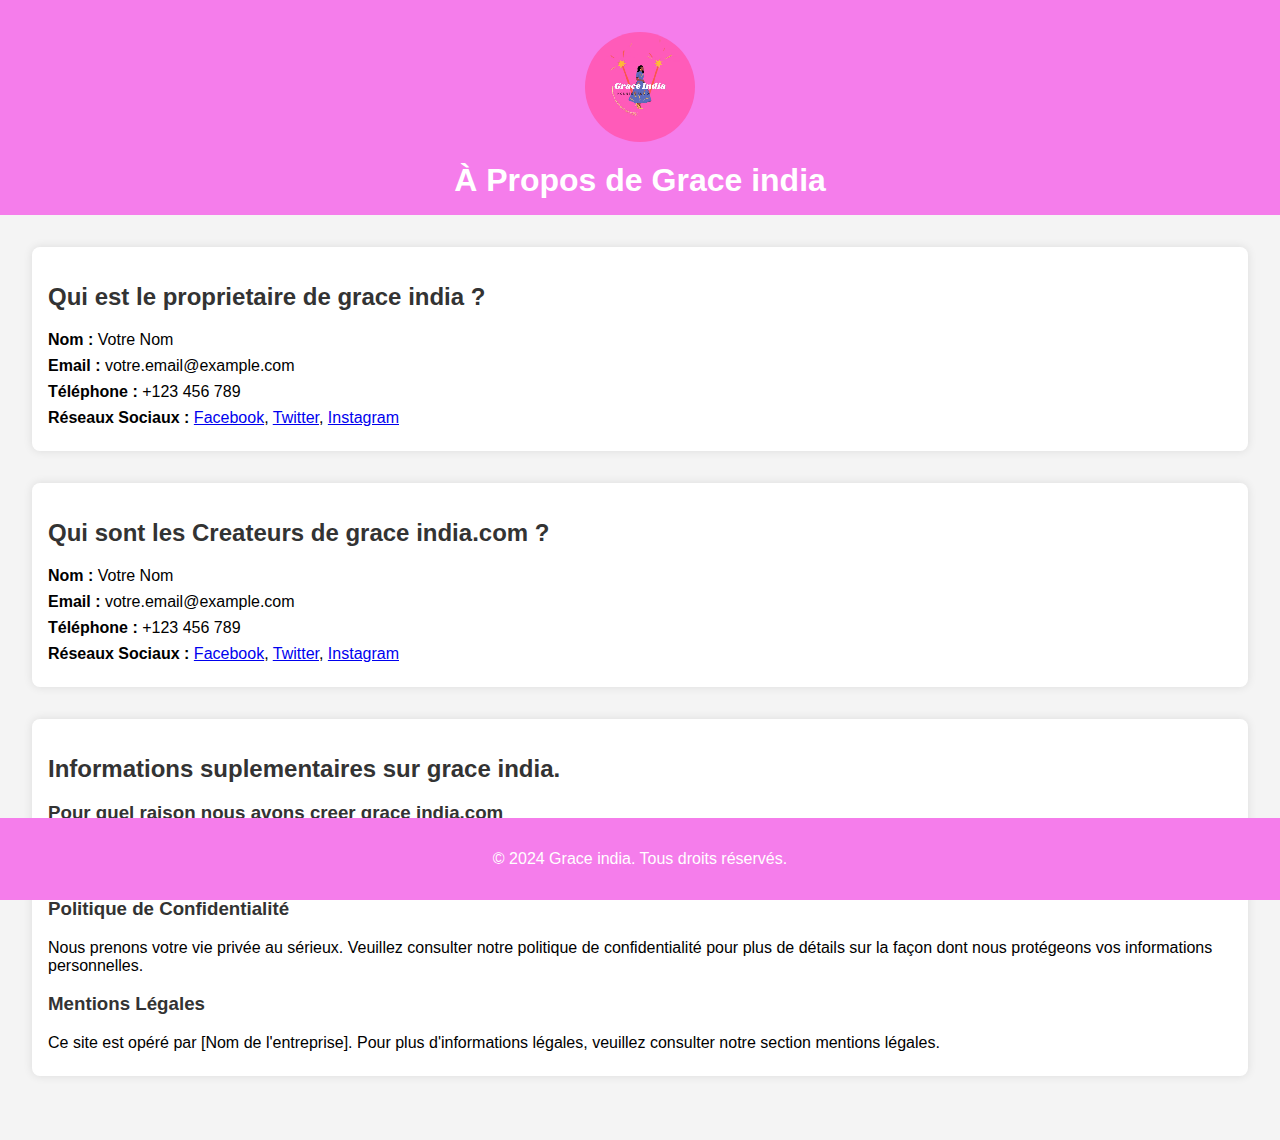
<file: freelance/pages/apropos.html>
<!DOCTYPE html>
<html lang="fr">
<head>
    <meta charset="UTF-8">
    <meta name="viewport" content="width=device-width, initial-scale=1.0">
    <link rel="icon" href="../img/screen.JPG"/>
    <title>À Propos</title>
    <link rel="stylesheet" href="../style/apropos.css">
</head>
<body>
    <header>
        <p>
            <video class="logo" autoplay loop muted> <source src="../img/video/vid.mp4" type="video/mp4" width="60px"> </video>
        </p>
        <h1>À Propos de Grace india</h1>
    </header>

    <main>
        <section class="personal-info">
            <h2>Qui est le proprietaire de grace india ?</h2>
            <p><strong>Nom :</strong> Votre Nom</p>
            <p><strong>Email :</strong> votre.email@example.com</p>
            <p><strong>Téléphone :</strong> +123 456 789</p>
            <p><strong>Réseaux Sociaux :</strong>
                <a href="https://facebook.com" target="_blank">Facebook</a>,
                <a href="https://twitter.com" target="_blank">Twitter</a>,
                <a href="https://instagram.com" target="_blank">Instagram</a>
            </p>
        </section>


        <section class="personal-info">
            <h2>Qui sont les Createurs de grace india.com ?</h2>
            <p><strong>Nom :</strong> Votre Nom</p>
            <p><strong>Email :</strong> votre.email@example.com</p>
            <p><strong>Téléphone :</strong> +123 456 789</p>
            <p><strong>Réseaux Sociaux :</strong>
                <a href="https://facebook.com" target="_blank">Facebook</a>,
                <a href="https://twitter.com" target="_blank">Twitter</a>,
                <a href="https://instagram.com" target="_blank">Instagram</a>
            </p>
        </section>

        <section class="site-info">
            <h2>Informations suplementaires sur grace india.</h2>
            <h3>Pour quel raison nous avons creer grace india.com</h3>
            <p>Ce site a été créé pour offrir une gamme de produits de mode et d'accessoires, notamment des perruques, des pyjamas, des pantoufles, des bijoux, des nuisettes et des sous-vêtements.</p>

            <h3>Politique de Confidentialité</h3>
            <p>Nous prenons votre vie privée au sérieux. Veuillez consulter notre politique de confidentialité pour plus de détails sur la façon dont nous protégeons vos informations personnelles.</p>

            <h3>Mentions Légales</h3>
            <p>Ce site est opéré par [Nom de l'entreprise]. Pour plus d'informations légales, veuillez consulter notre section mentions légales.</p>
        </section>
    </main>

    <footer>
        
        <p>
            &copy; 2024 Grace india. Tous droits réservés.
        </p>
    </footer>
</body>
</html>
</file>
<file: freelance/style/apropos.css>
body {
    font-family: Arial, sans-serif;
    margin: 0;
    padding: 0;
    background-color: #f4f4f4;
}

header {
    background-color: #f57deb;
    color: white;
    padding: 1rem 0;
    text-align: center;
}
.logo { 
    border-radius: 100%;
  width: 110px;
  height: 110px; 
  }

h1 {
    margin: 0;
}

main {
    padding: 2rem;
}

section {
    margin-bottom: 2rem;
    padding: 1rem;
    background-color: white;
    border-radius: 8px;
    box-shadow: 0 0 10px rgba(0, 0, 0, 0.1);
}

h2, h3 {
    color: #333;
}

.personal-info p, .site-info p {
    margin: 0.5rem 0;
}

footer {
    background-color: #f57deb;
    color: white;
    text-align: center;
    padding: 1rem 0;
    position: fixed;
    bottom: 0;
    width: 100%;
}
</file>
